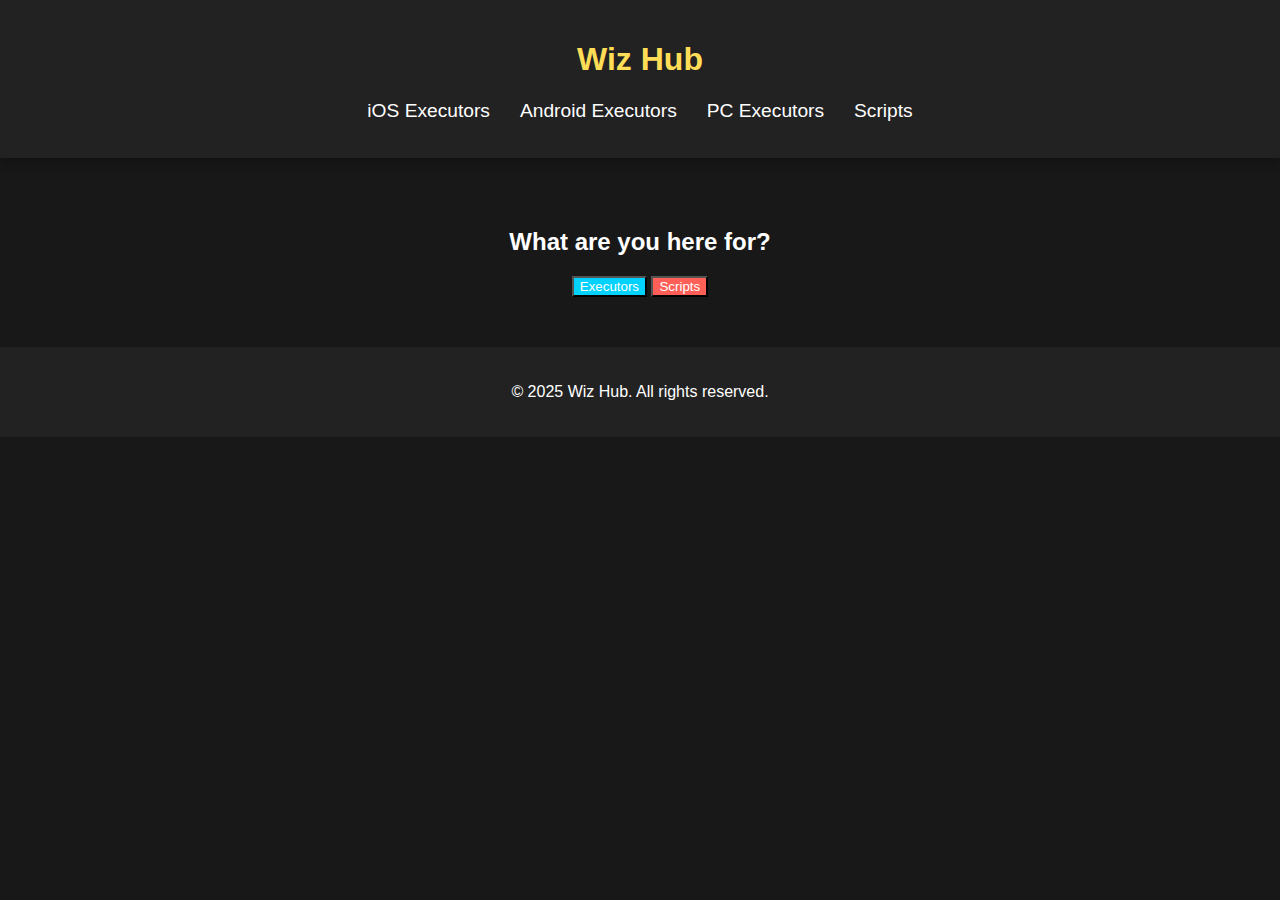
<file: index.html>
<!DOCTYPE html>
<html lang="en">
<head>
    <meta charset="UTF-8">
    <meta name="viewport" content="width=device-width, initial-scale=1.0">
    <title>Wiz Hub - Home</title>
    <link rel="stylesheet" href="styles.css">
</head>
<body>
    <header>
        <div class="container">
            <div class="logo">
                <h1>Wiz Hub</h1>
            </div>
            <nav>
                <ul>
                    <li><a href="ios.html">iOS Executors</a></li>
                    <li><a href="and.html">Android Executors</a></li>
                    <li><a href="pc.html">PC Executors</a></li>
                    <li><a href="scripts.html">Scripts</a></li>
                </ul>
            </nav>
        </div>
    </header>

    <section id="prompt">
        <div class="container">
            <h2>What are you here for?</h2>
            <button class="btn-primary" onclick="askDevice()">Executors</button>
            <button class="btn-secondary" onclick="window.location.href='scripts.html'">Scripts</button>
        </div>
    </section>

    <script>
        function askDevice() {
            let device = prompt("What device are you using? (iOS, Android, PC)").toLowerCase();
            if (device === "ios") {
                window.location.href = "ios.html";
            } else if (device === "android") {
                window.location.href = "and.html";
            } else if (device === "pc") {
                window.location.href = "pc.html";
            } else {
                alert("Invalid device. Please enter iOS, Android, or PC.");
            }
        }
    </script>

    <footer>
        <div class="container">
            <p>&copy; 2025 Wiz Hub. All rights reserved.</p>
        </div>
    </footer>
</body>
</html>
</file>
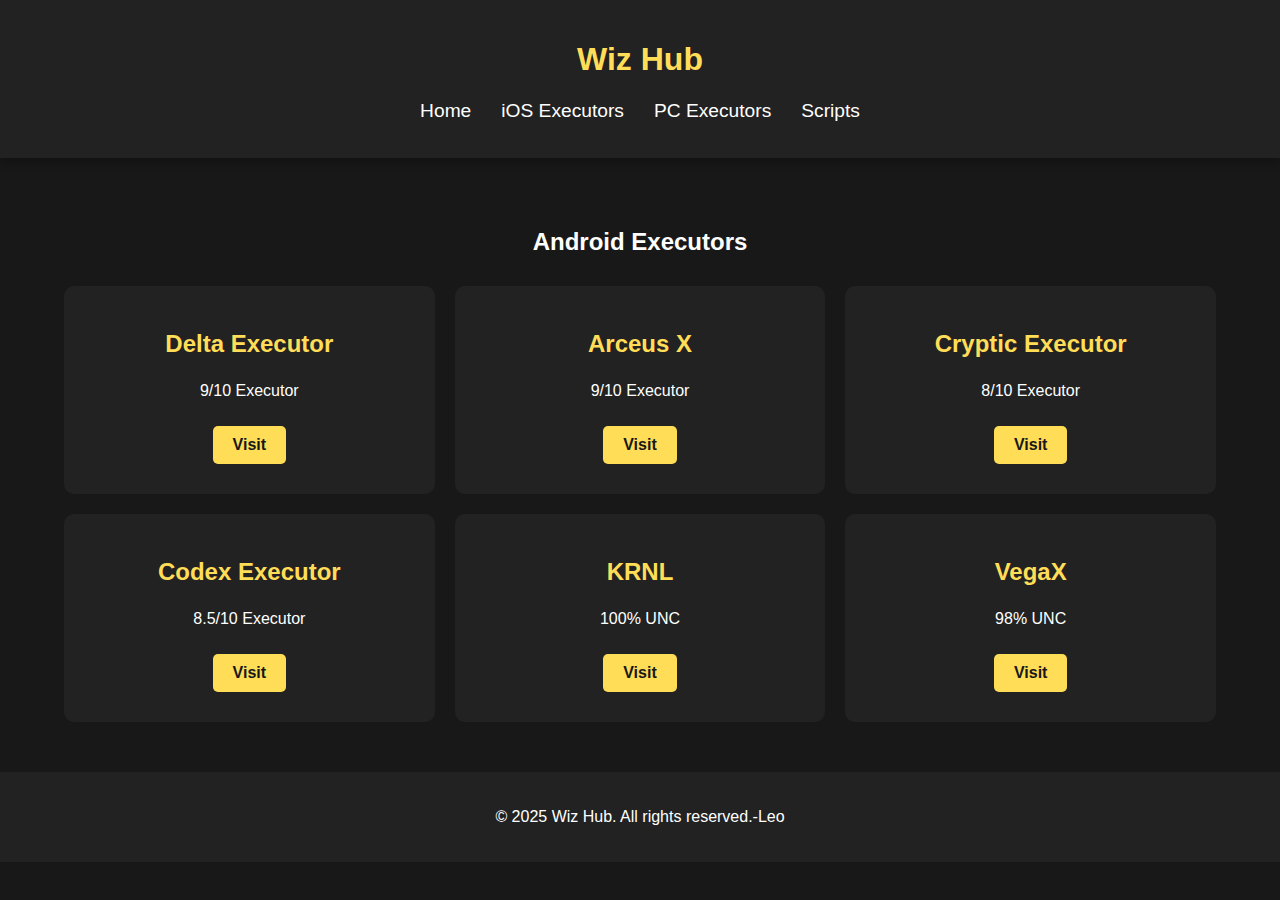
<file: and.html>
<!DOCTYPE html>
<html lang="en">
<head>
    <meta charset="UTF-8">
    <meta name="viewport" content="width=device-width, initial-scale=1.0">
    <title>Android Executors</title>
    <link rel="stylesheet" href="styles.css">
</head>
<body>
    <header>
        <div class="container">
            <div class="logo">
                <h1>Wiz Hub</h1>
            </div>
            <nav>
                <ul>
                    <li><a href="index.html">Home</a></li>
                    <li><a href="ios.html">iOS Executors</a></li>
                    <li><a href="pc.html">PC Executors</a></li>
                    <li><a href="scripts.html">Scripts</a></li>
                </ul>
            </nav>
        </div>
    </header>

    <section id="android">
        <div class="container">
            <h2> Android Executors</h2>
            <div class="executor-grid">
                <div class="executor-card">
                    <h3>Delta Executor</h3>
                    <p>9/10 Executor</p>
                    <a href="https://deltaexploits.gg/delta-executor-mobile" class="btn">Visit</a>
                </div>
                <div class="executor-card">
                    <h3>Arceus X</h3>
                    <p>9/10 Executor</p>
                    <a href="https://spdmteam.com/index?os=android" class="btn">Visit</a>
                </div>
                <div class="executor-card">
                    <h3>Cryptic Executor</h3>
                    <p>8/10 Executor</p>
                    <a href="https://crypticexecutor.com/download/" class="btn">Visit</a>
                </div>
                <div class="executor-card">
                    <h3>Codex Executor</h3>
                    <p>8.5/10 Executor</p>
                    <a href="https://codex.lol/android" class="btn">Visit</a>
                </div>
                <div class="executor-card">
                    <h3>KRNL</h3>
                    <p>100% UNC</p>
                    <a href="https://krnl.cat/" class="btn">Visit</a>
                </div>
                <div class="executor-card">
                    <h3>VegaX</h3>
                    <p>98% UNC</p>
                    <a href="https://www.vegax.gg/" class="btn">Visit</a>
                </div>
            </div>
        </div>
    </section>

    <footer>
        <div class="container">
            <p>&copy; 2025 Wiz Hub. All rights reserved.-Leo</p>
        </div>
    </footer>
</body>
</html>
</file>
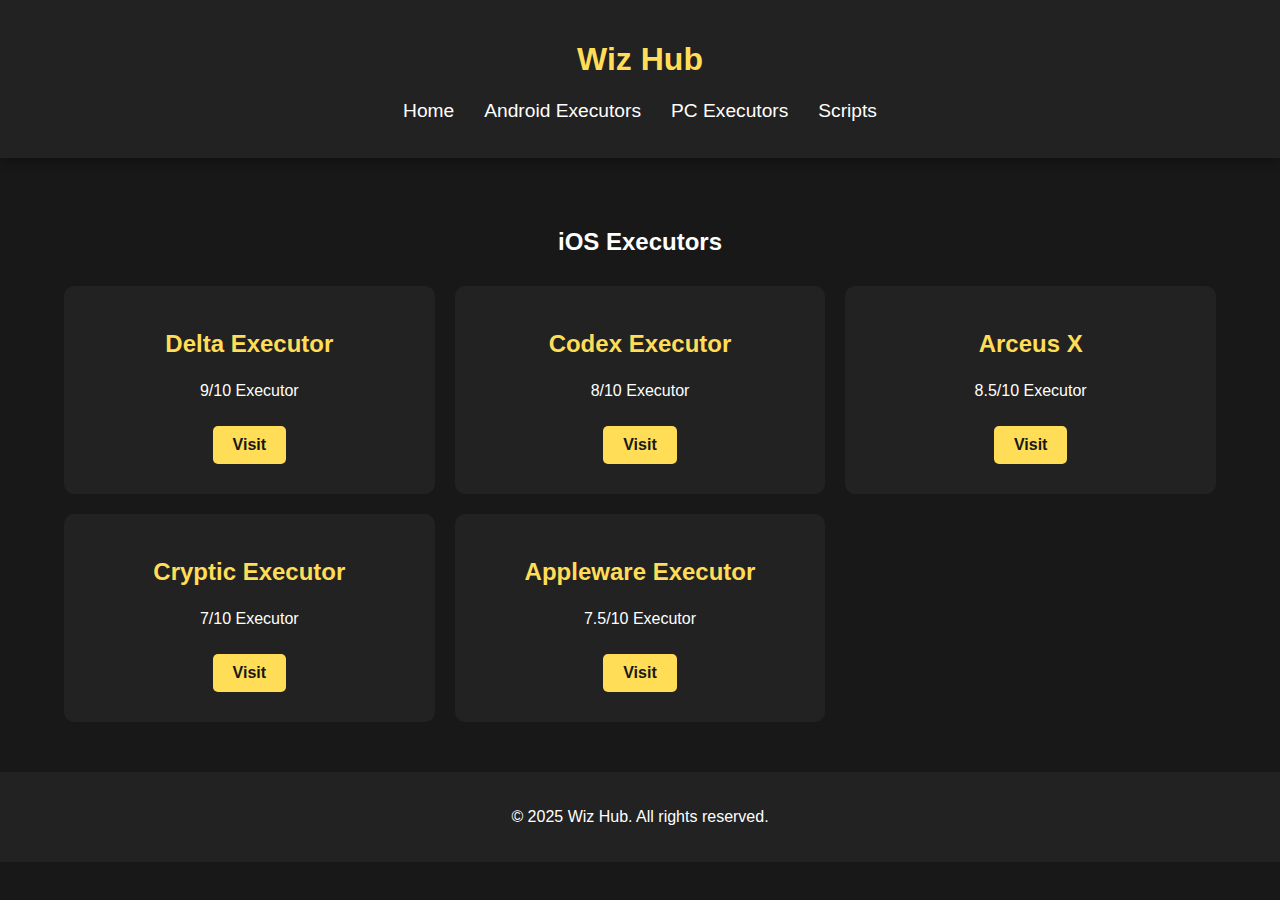
<file: ios.html>
<!DOCTYPE html>
<html lang="en">
<head>
    <meta charset="UTF-8">
    <meta name="viewport" content="width=device-width, initial-scale=1.0">
    <title>iOS Executors</title>
    <link rel="stylesheet" href="styles.css">
</head>
<body>
    <header>
        <div class="container">
            <div class="logo">
                <h1>Wiz Hub</h1>
            </div>
            <nav>
                <ul>
                    <li><a href="index.html">Home</a></li>
                    <li><a href="and.html">Android Executors</a></li>
                    <li><a href="pc.html">PC Executors</a></li>
                    <li><a href="scripts.html">Scripts</a></li>
                </ul>
            </nav>
        </div>
    </header>

    <section id="ios">
        <div class="container">
            <h2> iOS Executors</h2>
            <div class="executor-grid">
                <div class="executor-card">
                    <h3>Delta Executor</h3>
                    <p>9/10 Executor</p>
                    <a href="https://deltaexploits.gg/delta-executor-ios" class="btn">Visit</a>
                </div>
                <div class="executor-card">
                    <h3>Codex Executor</h3>
                    <p>8/10 Executor</p>
                    <a href="https://codex.lol/ios" class="btn">Visit</a>
                </div>
                <div class="executor-card">
                    <h3>Arceus X</h3>
                    <p>8.5/10 Executor</p>
                    <a href="https://spdmteam.com/index?os=ios" class="btn">Visit</a>
                </div>
                <div class="executor-card">
                    <h3>Cryptic Executor</h3>
                    <p>7/10 Executor</p>
                    <a href="https://crypticexecutor.com/download/" class="btn">Visit</a>
                </div>
                <div class="executor-card">
                    <h3>Appleware Executor</h3>
                    <p>7.5/10 Executor</p>
                    <a href="https://appleware.dev/download/" class="btn">Visit</a>
                </div>
            </div>
        </div>
    </section>

    <footer>
        <div class="container">
            <p>&copy; 2025 Wiz Hub. All rights reserved.</p>
        </div>
    </footer>
</body>
</html>
</file>
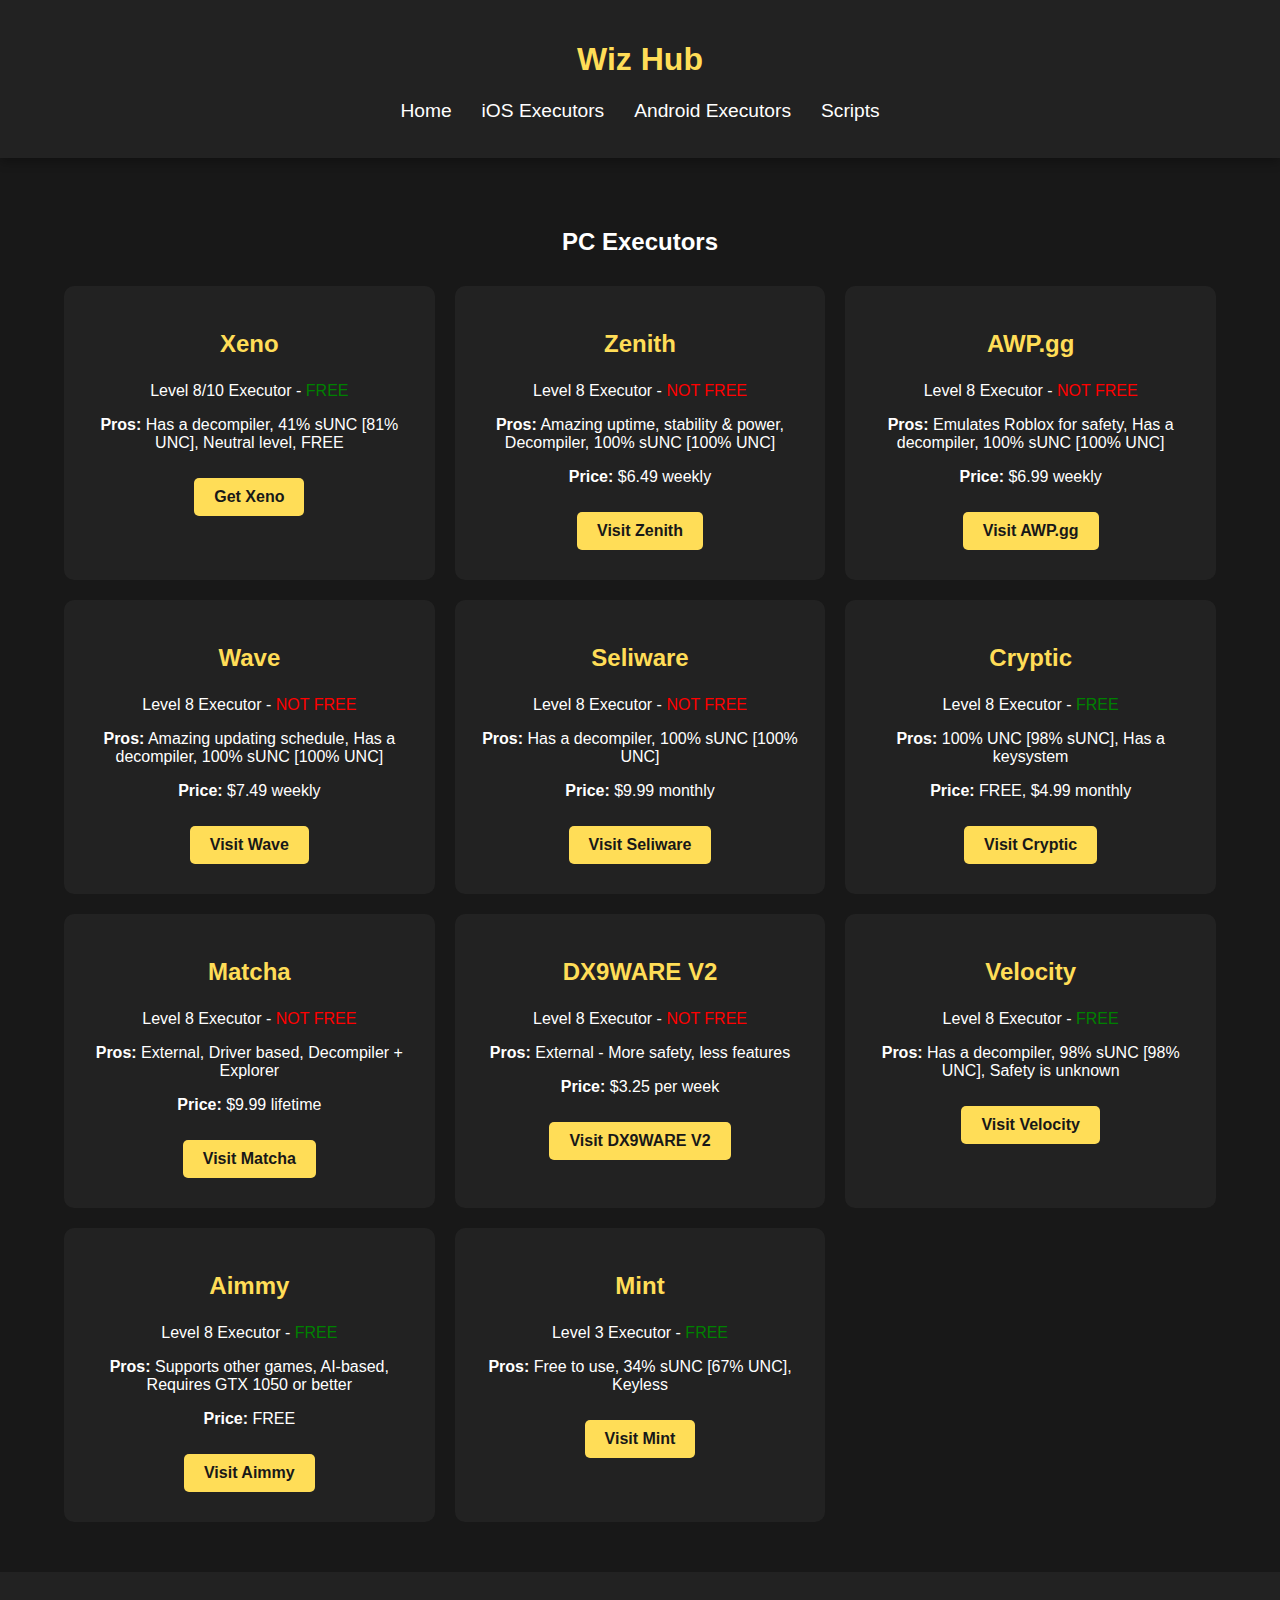
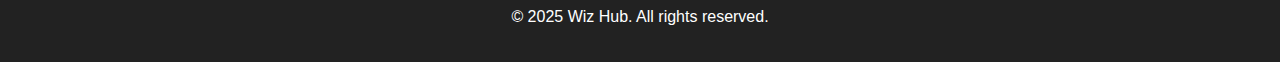
<file: pc.html>
<!DOCTYPE html>
<html lang="en">
<head>
    <meta charset="UTF-8">
    <meta name="viewport" content="width=device-width, initial-scale=1.0">
    <title>PC Executors</title>
    <link rel="stylesheet" href="styles.css">
</head>
<body>
    <header>
        <div class="container">
            <div class="logo">
                <h1>Wiz Hub</h1>
            </div>
            <nav>
                <ul>
                    <li><a href="index.html">Home</a></li>
                    <li><a href="ios.html">iOS Executors</a></li>
                    <li><a href="and.html">Android Executors</a></li>
                    <li><a href="scripts.html">Scripts</a></li> 
                </ul>
            </nav>
        </div>
    </header>

    <section id="pc">
        <div class="container">
            <h2> PC Executors</h2>
            <div class="executor-grid">
                <div class="executor-card">
                    <h3>Xeno</h3>
                    <p>Level 8/10 Executor - <span style="color: green;">FREE</span></p>
                    <p><strong>Pros:</strong> Has a decompiler, 41% sUNC [81% UNC], Neutral level, FREE</p>
                    <a href="https://xeno.now/" class="btn">Get Xeno</a>
                </div>

                <div class="executor-card">
                    <h3>Zenith</h3>
                    <p>Level 8 Executor - <span style="color: red;">NOT FREE</span></p>
                    <p><strong>Pros:</strong> Amazing uptime, stability & power, Decompiler, 100% sUNC [100% UNC]</p>
                    <p><strong>Price:</strong> $6.49 weekly</p>
                    <a href="https://zenith.win" class="btn">Visit Zenith</a>
                </div>

                <div class="executor-card">
                    <h3>AWP.gg</h3>
                    <p>Level 8 Executor - <span style="color: red;">NOT FREE</span></p>
                    <p><strong>Pros:</strong> Emulates Roblox for safety, Has a decompiler, 100% sUNC [100% UNC]</p>
                    <p><strong>Price:</strong> $6.99 weekly</p>
                    <a href="https://discord.gg/awpgg" class="btn">Visit AWP.gg</a>
                </div>

                <div class="executor-card">
                    <h3>Wave</h3>
                    <p>Level 8 Executor - <span style="color: red;">NOT FREE</span></p>
                    <p><strong>Pros:</strong> Amazing updating schedule, Has a decompiler, 100% sUNC [100% UNC]</p>
                    <p><strong>Price:</strong> $7.49 weekly</p>
                    <a href="https://getwave.gg/" class="btn">Visit Wave</a>
                </div>

                <div class="executor-card">
                    <h3>Seliware</h3>
                    <p>Level 8 Executor - <span style="color: red;">NOT FREE</span></p>
                    <p><strong>Pros:</strong> Has a decompiler, 100% sUNC [100% UNC]</p>
                    <p><strong>Price:</strong> $9.99 monthly</p>
                    <a href="https://discord.gg/7JgvV3CufN" class="btn">Visit Seliware</a>
                </div>

                <div class="executor-card">
                    <h3>Cryptic</h3>
                    <p>Level 8 Executor - <span style="color: green;">FREE</span></p>
                    <p><strong>Pros:</strong> 100% UNC [98% sUNC], Has a keysystem</p>
                    <p><strong>Price:</strong> FREE, $4.99 monthly</p>
                    <a href="https://getcryptic.net/" class="btn">Visit Cryptic</a>
                </div>

                <div class="executor-card">
                    <h3>Matcha</h3>
                    <p>Level 8 Executor - <span style="color: red;">NOT FREE</span></p>
                    <p><strong>Pros:</strong> External, Driver based, Decompiler + Explorer</p>
                    <p><strong>Price:</strong> $9.99 lifetime</p>
                    <a href="https://loot-link.com/s?JoinvCGt" class="btn">Visit Matcha</a>
                </div>

                <div class="executor-card">
                    <h3>DX9WARE V2</h3>
                    <p>Level 8 Executor - <span style="color: red;">NOT FREE</span></p>
                    <p><strong>Pros:</strong> External - More safety, less features</p>
                    <p><strong>Price:</strong> $3.25 per week</p>
                    <a href="https://cultofintellect.com/" class="btn">Visit DX9WARE V2</a>
                </div>

                <div class="executor-card">
                    <h3>Velocity</h3>
                    <p>Level 8 Executor - <span style="color: green;">FREE</span></p>
                    <p><strong>Pros:</strong> Has a decompiler, 98% sUNC [98% UNC], Safety is unknown</p>
                    <a href="https://discord.gg/79Cv7rQU8x" class="btn">Visit Velocity</a>
                </div>

                <div class="executor-card">
                    <h3>Aimmy</h3>
                    <p>Level 8 Executor - <span style="color: green;">FREE</span></p>
                    <p><strong>Pros:</strong> Supports other games, AI-based, Requires GTX 1050 or better</p>
                    <p><strong>Price:</strong> FREE</p>
                    <a href="https://aimmy.dev" class="btn">Visit Aimmy</a>
                </div>

                <div class="executor-card">
                    <h3>Mint</h3>
                    <p>Level 3 Executor - <span style="color: green;">FREE</span></p>
                    <p><strong>Pros:</strong> Free to use, 34% sUNC [67% UNC], Keyless</p>
                    <a href="https://discord.gg/vfjYpMs9js" class="btn">Visit Mint</a>
                </div>
            </div>
        </div>
    </section>

    <footer>
        <div class="container">
            <p>&copy; 2025 Wiz Hub. All rights reserved.</p>
        </div>
    </footer>
</body>
</html>
</file>
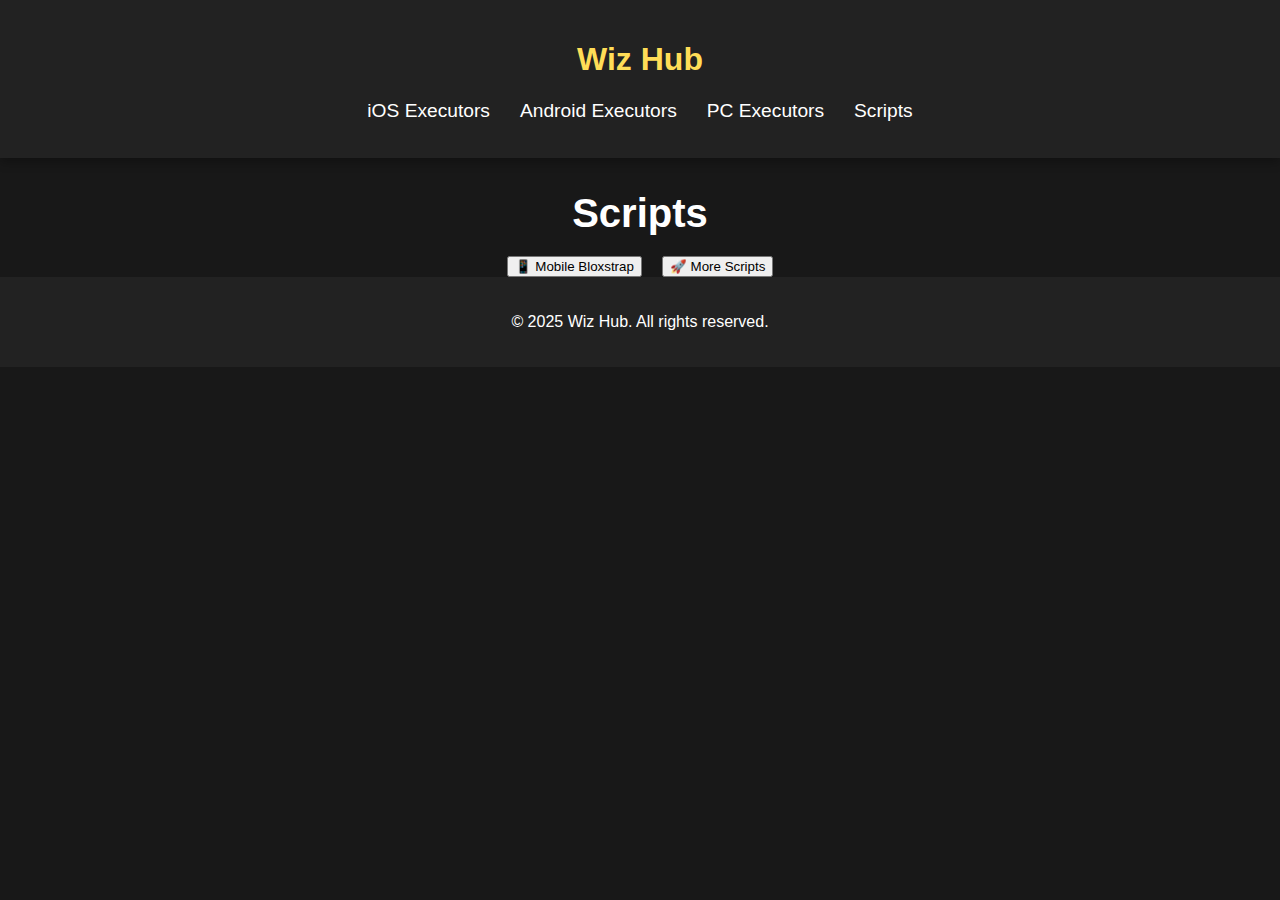
<file: scripts.html>
<!DOCTYPE html>
<html lang="en">
<head>
    <meta charset="UTF-8">
    <meta name="viewport" content="width=device-width, initial-scale=1.0">
    <title>Wiz Hub - Scripts</title>
    <link rel="stylesheet" href="styles.css">
    <script>
        function showScript() {
            document.getElementById('script-container').style.display = 'block';
        }
        
        function copyScript() {
            const scriptText = `loadstring(game:HttpGet('https://raw.githubusercontent.com/new-qwertyui/Bloxstrap/refs/heads/main/loader.lua'))()`;
            navigator.clipboard.writeText(scriptText).then(() => {
                alert('Script Copied!');
            }).catch(err => {
                console.error('Failed to copy: ', err);
            });
        }
    </script>
</head>
<body>
    <header>
        <div class="container">
            <div class="logo">
                <h1>Wiz Hub</h1>
            </div>
            <nav>
                <ul>
                    <li><a href="ios.html">iOS Executors</a></li>
                    <li><a href="and.html">Android Executors</a></li>
                    <li><a href="pc.html">PC Executors</a></li>
                    <li><a href="scripts.html">Scripts</a></li>
                </ul>
            </nav>
        </div>
    </header>

    <main class="container" style="text-align: center;">
        <h2 style="font-size: 2.5rem; font-weight: bold; margin-bottom: 20px;">Scripts</h2>
        <div class="cta-buttons" style="display: flex; justify-content: center; gap: 20px;">
            <button class="btn-modern" onclick="showScript()">📱 Mobile Bloxstrap</button>
            <button class="btn-modern-alt" onclick="window.location.href='https://rscripts.net/'">🚀 More Scripts</button>
        </div>
        <div id="script-container" style="display: none; margin-top: 20px; text-align: center;">
            <p style="background: #222; padding: 10px; border-radius: 5px; display: inline-block;">loadstring(game:HttpGet('https://raw.githubusercontent.com/new-qwertyui/Bloxstrap/refs/heads/main/loader.lua'))()</p>
            <button class="btn-copy" onclick="copyScript()">📋 Copy Script</button>
        </div>
    </main>

    <footer>
        <div class="container">
            <p>&copy; 2025 Wiz Hub. All rights reserved.</p>
        </div>
    </footer>
</body>
</html>
</file>
<file: styles.css>
body {
    font-family: 'Arial', sans-serif;
    background-color: #181818;
    color: #ffffff;
    margin: 0;
    padding: 0;
}

.container {
    width: 90%;
    max-width: 1200px;
    margin: auto;
}

header {
    background-color: #222;
    padding: 20px 0;
    text-align: center;
    box-shadow: 0 4px 10px rgba(0, 0, 0, 0.3);
}

header .logo h1 {
    font-size: 2rem;
    color: #ffdd57;
}

nav ul {
    list-style: none;
    display: flex;
    justify-content: center;
    gap: 30px;
    padding: 0;
}

nav ul li a {
    color: #ffffff;
    font-size: 1.2rem;
    text-decoration: none;
    transition: color 0.3s ease;
}

nav ul li a:hover {
    color: #ffdd57;
}
.cta-buttons {
    display: flex;
    justify-content: center;
    gap: 20px;
}

.cta-buttons a {
    padding: 15px 30px;
    border-radius: 50px;
    font-size: 1.1rem;
    font-weight: 600;
    text-decoration: none;
    text-transform: uppercase;
    transition: background-color 0.3s ease, transform 0.3s ease;
}

.btn-primary {
    background-color: #00d2ff;
    color: white;
}

.btn-primary:hover {
    background-color: #1e90ff;
    transform: translateY(-5px);
}

.btn-secondary {
    background-color: #ff5f57;
    color: white;
}

.btn-secondary:hover {
    background-color: #ff4040;
    transform: translateY(-5px);
}

section {
    padding: 50px 0;
    text-align: center;
}

.executor-grid {
    display: grid;
    grid-template-columns: repeat(auto-fill, minmax(300px, 1fr));
    gap: 20px;
    margin-top: 30px;
}

.executor-card {
    background-color: #222;
    padding: 20px;
    border-radius: 10px;
    text-align: center;
    transition: transform 0.3s ease;
}

.executor-card:hover {
    transform: translateY(-5px);
}

.executor-card h3 {
    color: #ffdd57;
    font-size: 1.5rem;
}

.executor-card p {
    font-size: 1rem;
}

.btn {
    display: inline-block;
    background-color: #ffdd57;
    color: #181818;
    padding: 10px 20px;
    margin: 10px;
    border-radius: 5px;
    text-decoration: none;
    font-weight: bold;
}

.btn:hover {
    background-color: #ffc107;
}

.btn-download {
    display: inline-block;
    background-color: #00aaff;
    color: white;
    padding: 10px 20px;
    margin: 10px;
    border-radius: 5px;
    text-decoration: none;
    font-weight: bold;
}

.btn-download:hover {
    background-color: #0088cc;
}

footer {
    background-color: #222;
    text-align: center;
    padding: 20px 0;
}
</file>
